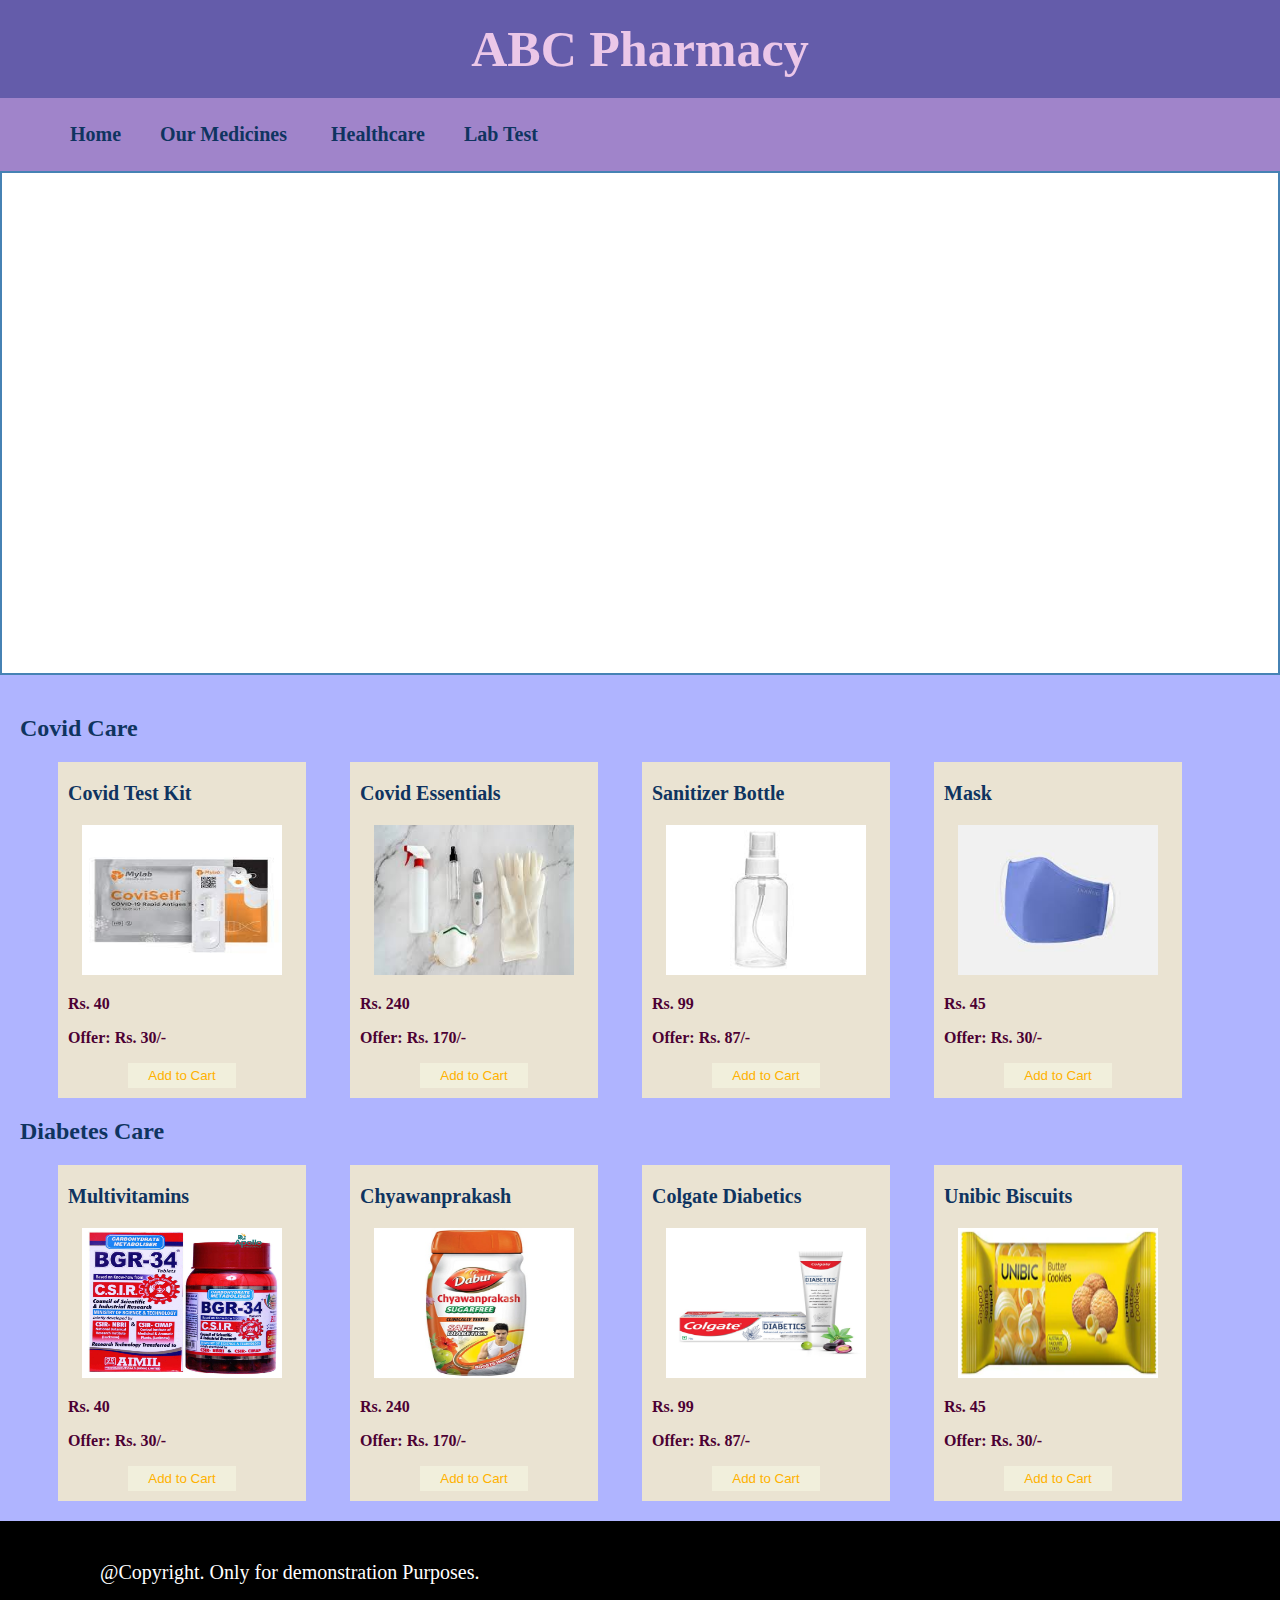
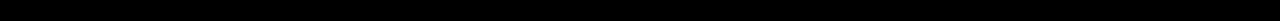
<file: Graded-Assigngent-HTML-CSS/HTML/index.html>
<!DOCTYPE html>
<html lang="en">

<head>
    <meta charset="UTF-8">
    <meta http-equiv="X-UA-Compatible" content="IE=edge">
    <meta name="viewport" content="width=device-width, initial-scale=1.0">
    <title>Pharmacy-Home-Page</title>
    <link rel="stylesheet" href="../CSS/styles.css">
</head>

<body>
    <header>
        <h1>ABC Pharmacy</h1>
    </header>
    <div id="navigator">

        <nav>
            <div class="nav-div">
                <ul class="nav-list">

                    <li>Home</li>

                    <li id="medicines" class="hoverable"><span class="tabs">Our Medicines</span>
                        <div id="medi-list">
                            <ul>
                                <li>Fever</li>
                                <li>Muscle Pains</li>
                                <li>Cold and Cough</li>
                            </ul>
                        </div>
                    </li>

                    <li id="healthcare" class="hoverable"><span class="tabs">Healthcare</span>
                        <div id="healthcare-list">
                            <ul>
                                <li>Baby Care</li>
                                <li>Skin Care</li>
                                <li>Home Care</li>
                                <li>Personal Care</li>
                                <li>Pet Care</li>
                            </ul>
                        </div>
                    </li>

                    <li id="lab-test"><a href="lab_test.html" target="_blank">Lab Test</a></li>


                </ul>
            </div>
        </nav>

    </div>

    <div id="advertisements"></div>

    <div id="products">

        <div class="covid-care">
            <h2>Covid Care</h2>
            <div class="covid-care-products">
                <p>Covid Test Kit</p>
                <img src="../images/products/c1.jpg" alt="c1-img">
                <p>Rs. 40</p>
                <p>Offer: Rs. 30/-</p>
                <button>Add to Cart</button>
            </div>
            <div class="covid-care-products">
                <p>Covid Essentials</p>
                <img src="../images/products/c2.jpg" alt="c2-img">
                <p>Rs. 240</p>
                <p>Offer: Rs. 170/-</p>
                <button>Add to Cart</button>
            </div>
            <div class="covid-care-products">
                <p>Sanitizer Bottle</p>
                <img src="../images/products/c3.jpg" alt="c3-img">
                <p>Rs. 99</p>
                <p>Offer: Rs. 87/-</p>
                <button>Add to Cart</button>
            </div>
            <div class="covid-care-products">
                <p>Mask</p>
                <img src="../images/products/c4.jpg" alt="c4-img">
                <p>Rs. 45</p>
                <p>Offer: Rs. 30/-</p>
                <button>Add to Cart</button>
            </div>
        </div>

        <div class="diabetes-care">
            <h2>Diabetes Care</h2>

            <div class="diabetes-care-products">
                <p>Multivitamins</p>
                <img src="../images/products/d1.jpg" alt="d1-img">
                <p>Rs. 40</p>
                <p>Offer: Rs. 30/-</p>
                <button>Add to Cart</button>
            </div>
            <div class="diabetes-care-products">
                <p>Chyawanprakash</p>
                <img src="../images/products/d2.jpg" alt="d2-img">
                <p>Rs. 240</p>
                <p>Offer: Rs. 170/-</p>
                <button>Add to Cart</button>
            </div>
            <div class="diabetes-care-products">
                <p>Colgate Diabetics</p>
                <img src="../images/products/d3.jpg" alt="d3-img">
                <p>Rs. 99</p>
                <p>Offer: Rs. 87/-</p>
                <button>Add to Cart</button>
            </div>
            <div class="diabetes-care-products">
                <p>Unibic Biscuits</p>
                <img src="../images/products/d4.png" alt="d4-img">
                <p>Rs. 45</p>
                <p>Offer: Rs. 30/-</p>
                <button>Add to Cart</button>
            </div>
        </div>

    </div>




    <footer>
        <p>@Copyright. Only for demonstration Purposes. </p>
    </footer>
</body>

</html>
</file>
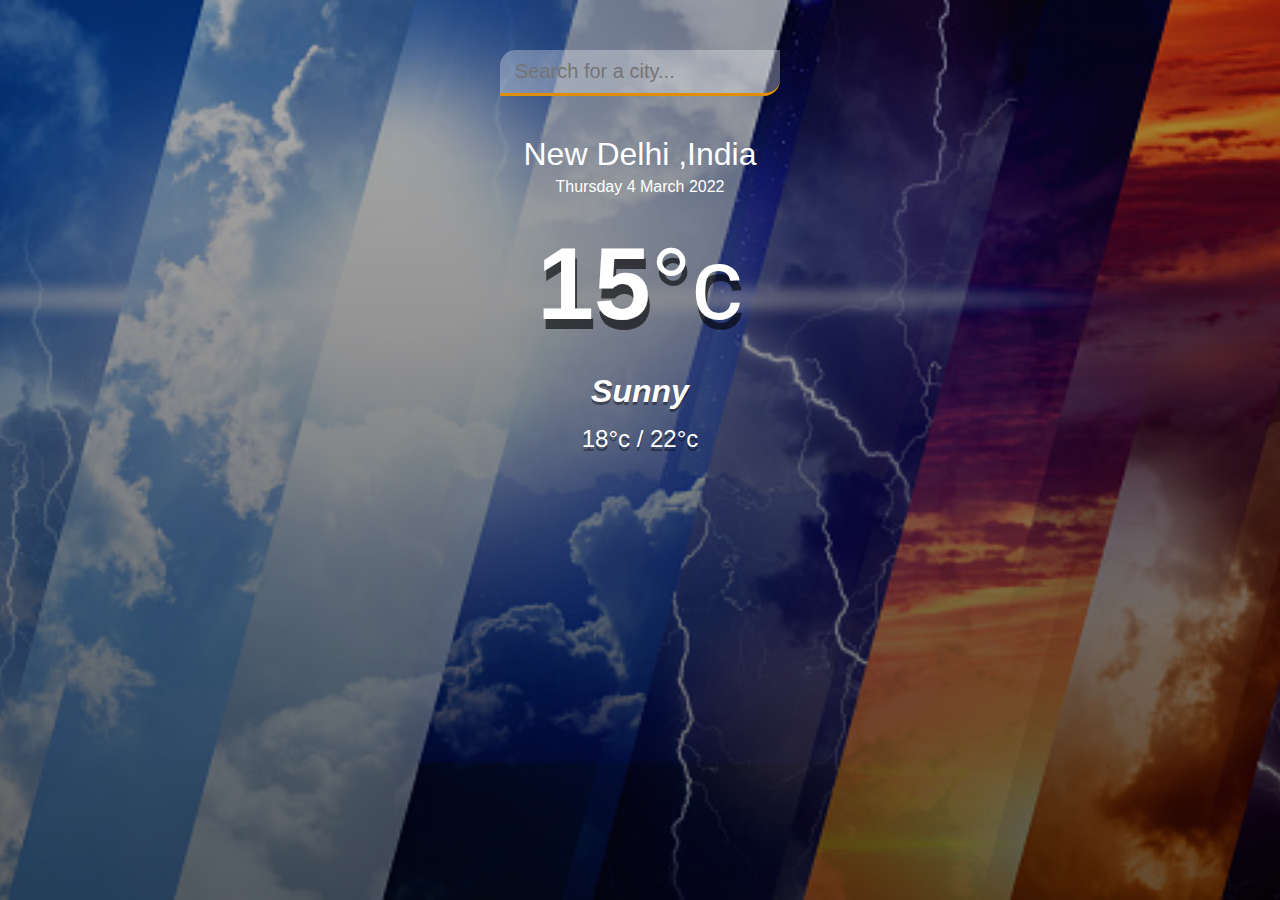
<file: WeatherApp/HTML/index.html>
<!DOCTYPE html>
<html lang="en">
<head>
  <meta charset="UTF-8">
  <meta name="viewport" content="width=device-width, initial-scale=1.0">
  <meta http-equiv="X-UA-Compatible" content="ie=edge">
  <title>Weather app</title>
  <link rel="stylesheet" href="../CSS/index.css" />
</head>
<body>
  <div class="app-wrap">
    <header>
      <input type="text" autocomplete="on" class="search-box" placeholder="Search for a city..." />
    </header>
    <main>
      <section class="location">
        <div class="city">New Delhi ,India</div>
        <div class="date">Thursday 4 March 2022</div>
      </section>
      <div class="current">
        <div class="temp">15<span>°c</span></div>
        <div class="weather">Sunny</div>
        <div class="hi-low">18°c / 22°c</div>
        <div class="wind"></div>
      </div>
    </main>
  </div>
  <script src="../JS/index.js"></script>
</body>
</html>
</file>
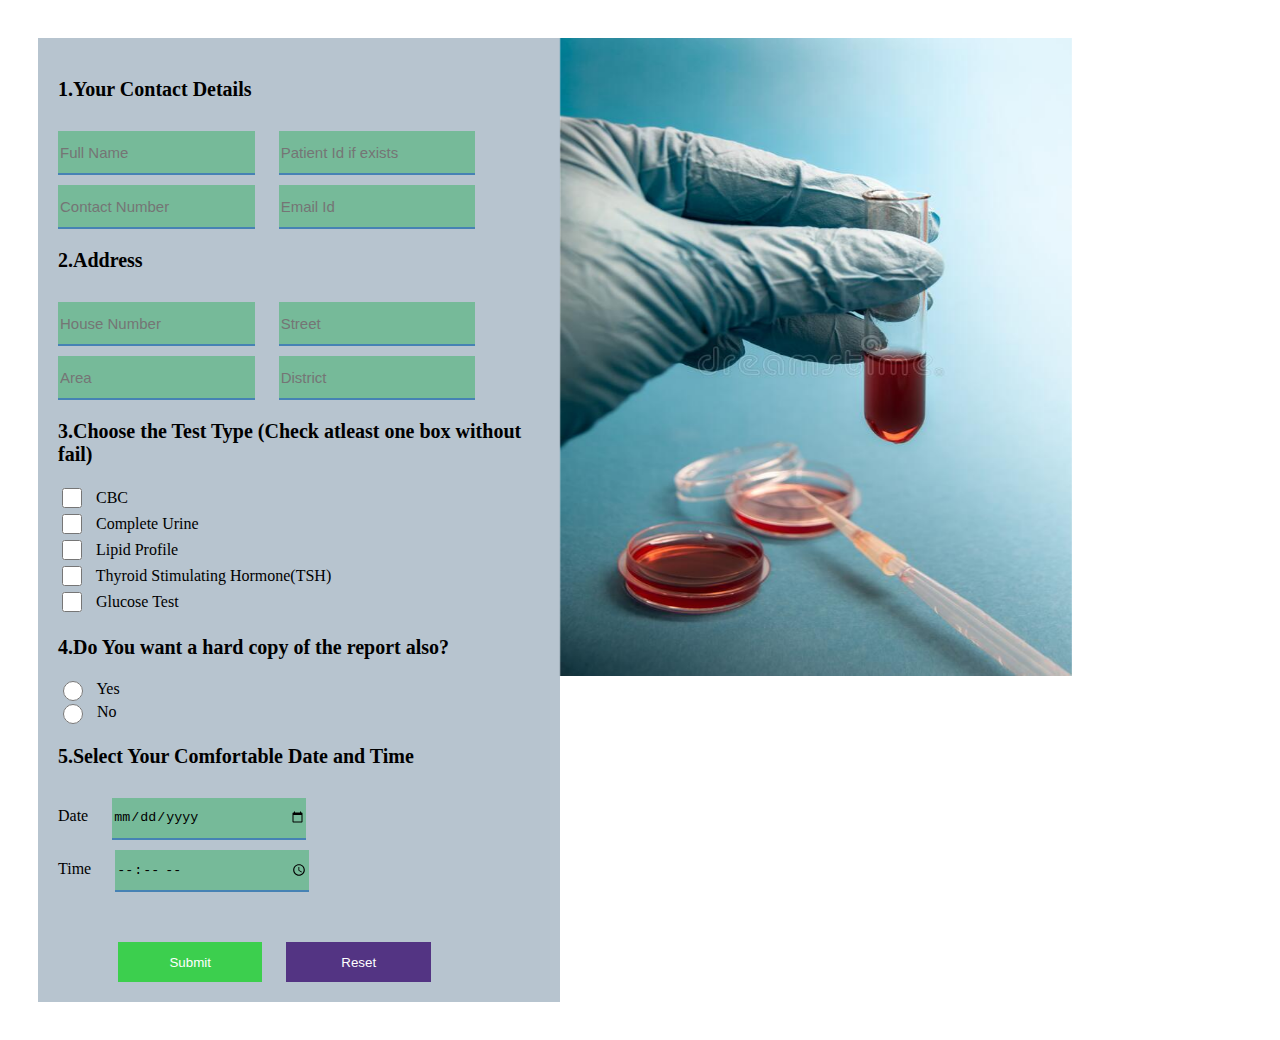
<file: Graded-Assigngent-HTML-CSS/HTML/lab_test.html>
<!DOCTYPE html>
<html lang="en">

<head>
    <meta charset="UTF-8">
    <meta http-equiv="X-UA-Compatible" content="IE=edge">
    <meta name="viewport" content="width=device-width, initial-scale=1.0">
    <title>Lab</title>
    <link rel="stylesheet" href="../CSS/lab_test.css">
</head>

<body>

    <div id="blood-test">
        <div id="test-form" class="lab-test">

            <form action="">
                <div>
                    <p>1.Your Contact Details</p>
                    <input type="text" name="" id="" placeholder="Full Name" required>
                    <input type="text" name="" id="" placeholder="Patient Id if exists">
                    <br>
                    <input type="tel" name="" id="" placeholder="Contact Number" required pattern="[7-9]{1}[0-9]{9}">
                    <input type="email" name="" id="" placeholder="Email Id">
                </div>

                <div>
                    <p>2.Address</p>
                    <input type="text" name="" id="" placeholder="House Number" required>
                    <input type="text" name="" id="" placeholder="Street" required>
                    <br>
                    <input type="text" name="" id="" placeholder="Area" required>
                    <input type="text" name="" id="" placeholder="District" required>
                </div>

                <div class="test-type">
                    <p>3.Choose the Test Type (Check atleast one box without fail)</p>
                    <label for=""><input type="checkbox" name="" id="">
                        CBC
                    </label>

                    <label for="">
                        <input type="checkbox" name="" id="">
                        Complete Urine
                    </label>

                    <label for="">
                        <input type="checkbox" name="" id="">
                        Lipid Profile
                    </label>

                    <label for="">
                        <input type="checkbox" name="" id="">
                        Thyroid Stimulating Hormone(TSH)
                    </label>

                    <label for="">
                        <input type="checkbox" name="" id="">
                        Glucose Test
                    </label>
                </div>

                <div>
                    <p>4.Do You want a hard copy of the report also?</p>
                    <label for="">
                        <input type="radio" name="" id="">
                        Yes
                    </label>
                    <label for="">
                        <input type="radio" name="" id="">
                        No</label>

                    <p>5.Select Your Comfortable Date and Time</p>
                    <label for="">Date
                        <input type="date" name="" id="">
                    </label>

                    <label for="">Time
                        <input type="time" name="" id="">
                    </label>
                </div>

                <button class="submit">Submit</button>
                <button class="reset">Reset</button>

            </form>

        </div>
        <div id="test-image" class="lab-test">
            <!-- <img src="../images/lab-test/lab-test.jpg" alt="lab-test-img"> -->
        </div>


    </div>

</body>

</html>
</file>
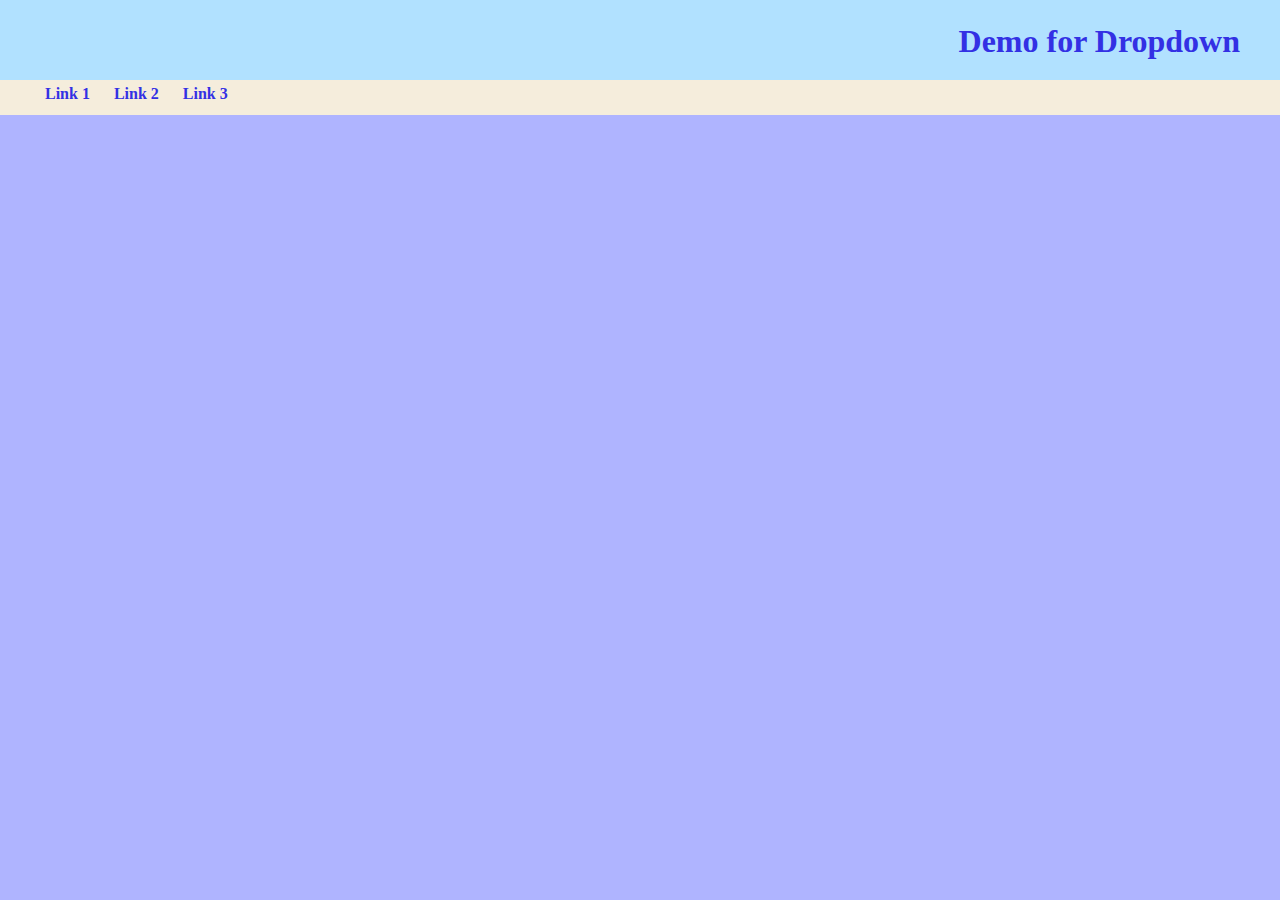
<file: Lab1-HTML-CSS/html/prob1.html>
<!DOCTYPE html>
<html lang="en">
<head>
    <meta charset="UTF-8">
    <meta http-equiv="X-UA-Compatible" content="IE=edge">
    <meta name="viewport" content="width=device-width, initial-scale=1.0">
    <title>Demo for Dropdown</title>
    <link rel="stylesheet" href="../css/styles.css">
</head>


<body>

    <section id="main">
        <header class="head">
            <nav class="navigator">
                <div class="heading"><h1>Demo for Dropdown</h1></div>
                <ul class="nav">
                    <li>Link 1</li>

                    <li class="downhover" id="i1">Link 2
                        <div class="dropDownMenu">
                           <ul class="dropdown">
                                <li>DD_Link_1</li>
                                <li>DD_Link_2</li>
                                <li>DD_Link_3</li>
                           </ul>
                        </div>
                    </li>

                    <li class="downhover" id="i2">Link 3
                        <div class="dropDownMenu">
                           <ul class="dropdown">
                                <li>DD_Link_1</li>
                                <li>DD_Link_2</li>
                                <li>DD_Link_3</li>
                           </ul>
                        </div>
                    </li>
                </ul>
            </nav>
        </header>
    </section>
</body>

</html>
</file>
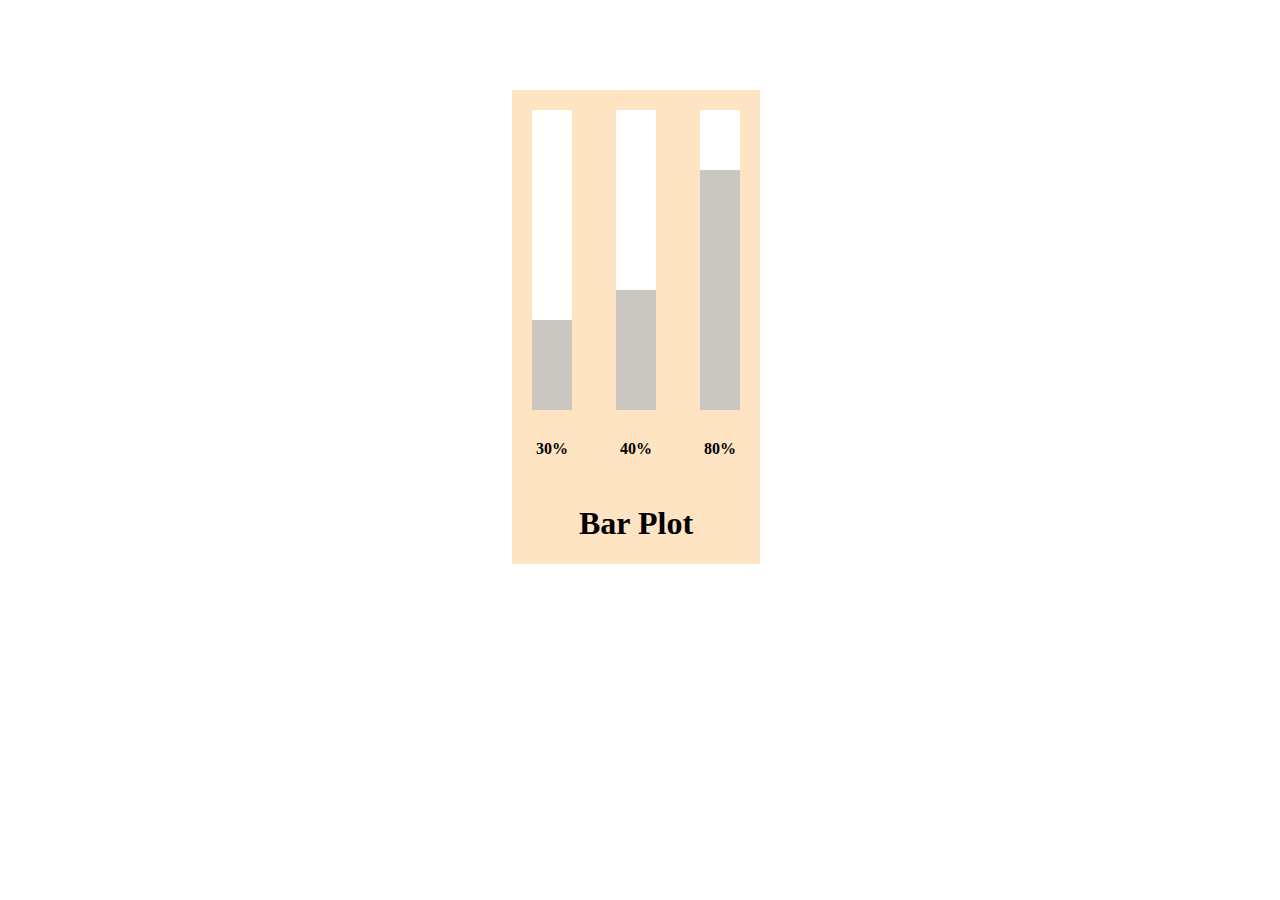
<file: Lab1-HTML-CSS/html/prob2.html>
<!DOCTYPE html>
<html lang="en">

<head>
    <meta charset="UTF-8">
    <meta http-equiv="X-UA-Compatible" content="IE=edge">
    <meta name="viewport" content="width=device-width, initial-scale=1.0">
    <title>Bar Plot</title>
    <link rel="stylesheet" href="../css/bar_graph.css">
</head>

<body>

    <section id="Bar_Graph">

        <article class="bar">
            <div>
                <article id="bar1"></article>
            </div>
            <p>30%</p>
        </article>

        <article class="bar">
            <div>
                <article id="bar2"></article>
            </div>
            <p>40%</p>
        </article>

        <article class="bar">
            <div>
                <article id="bar3"></article>
            </div>
            <p>80%</p>
        </article>
        <h1>Bar Plot</h1>
    </section>
</body>

</html>
</file>
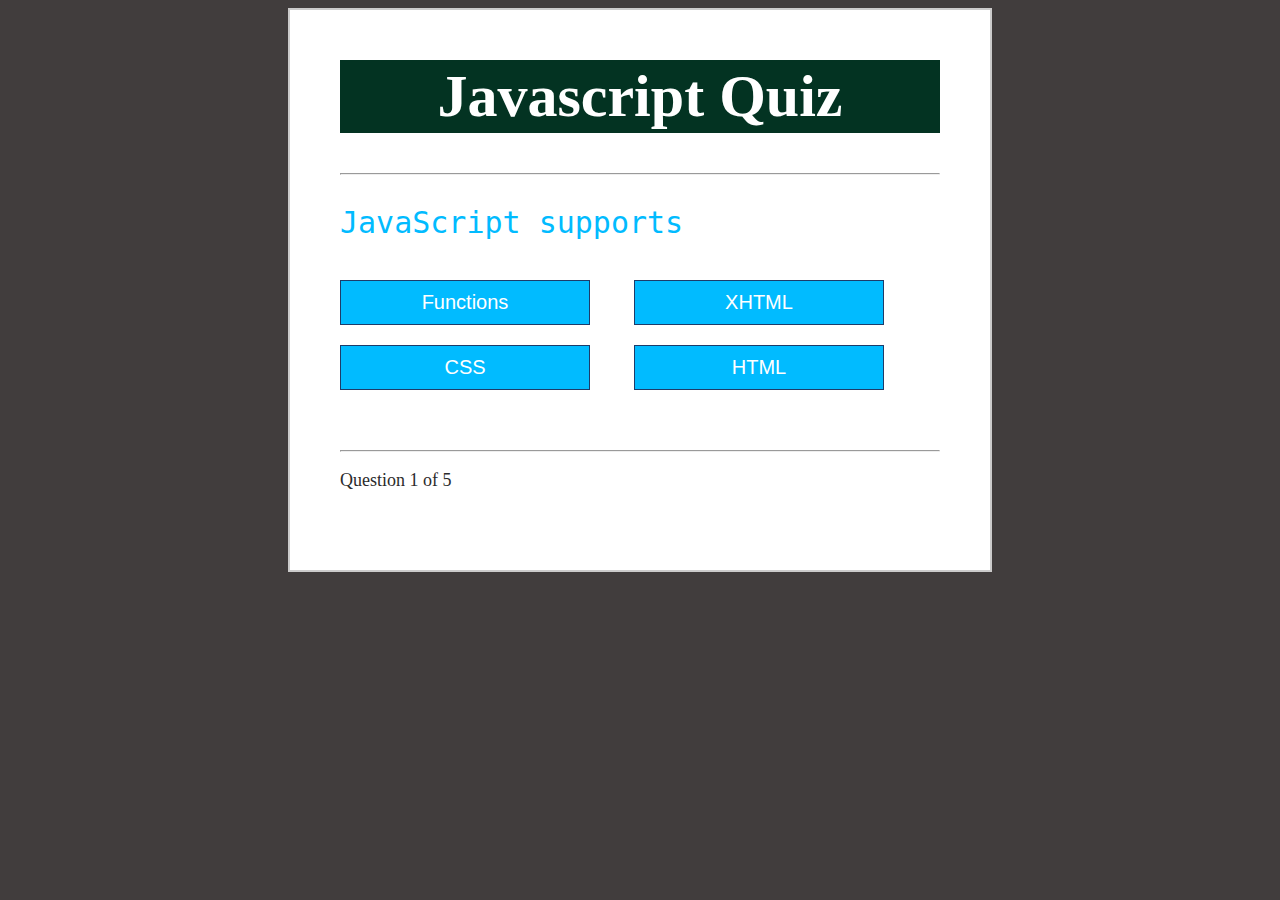
<file: Lab2-JS/HTML/quiz.html>
<!DOCTYPE html>

<html>
<head lang="en">
    <meta charset="UTF-8">
    <title>Quiz</title>
    <link rel="stylesheet" type="text/css" href="../CSS/styles.css">
</head>
<body>
    <div class="grid">
        <div id="quiz">
            <h1>Javascript Quiz</h1>
            <hr style="margin-bottom: 20px">
 
            <p id="question"></p>
 
            <div class="buttons">
                <button id="btn0"><span id="choice0"></span></button>
                <button id="btn1"><span id="choice1"></span></button>
                <button id="btn2"><span id="choice2"></span></button>
                <button id="btn3"><span id="choice3"></span></button>
            </div>
 
            <hr style="margin-top: 50px">
            <footer>
                <p id="progress">Question x of y</p>
            </footer>
        </div>
    </div>

    
 
 
<script src="../JS/index.js"></script>
 
</body>
</html>
</file>
<file: Graded-Assigngent-HTML-CSS/CSS/styles.css>
body {
    margin: 0px;
    min-width: 800px;

}

h1 {
    margin: 0px;
    font-size: 50px;
    padding: 20px;
    color: #EBC7E8;

}

header {
    background-color: #645CAA;
    text-align: center;


}

#navigator {
    /* background-color: aquamarine; */
    position: sticky;
    top: 0px;
    width: 100%;
}

.nav-list {
    padding: 10px 60px;
    background-color: #A084CA;
}

.nav-list>li {
    display: inline-block;
    /* background-color: green; */
    margin-right: 10px;
    font-size: 20px;
    font-weight: bolder;
    padding: 10px;
    color: #0F3460;
}

#navigator .nav-list {
    margin: 0px auto;
}

footer {
    background-color: black;
    color: white;
    height: 100px;
    position: relative;
}

footer p {
    position: absolute;
    top: 20px;
    left: 100px;
    font-size: 20px;
}

#medi-list {
    width: 200px;
    display: none;
    position: absolute;
    background-color: grey;
    top: 50px;

}

#medi-list li {
    list-style: none;
    line-height: 2;
}

#medi-list li:hover {
    background-color: #CDF0EA;
    cursor: pointer;
}

#healthcare-list {
    display: none;
    position: absolute;
    background-color: grey;
    top: 50px;
    width: 200px;
}

#medicines {
    position: relative;
}

#medicines:hover {}

#medicines:hover #medi-list {
    display: block;
    background-color: #607EAA;
    float: right;
}

#navigator .hoverable:hover {
    height: 250px;
}

.tabs {
    display: inline-block;
    padding: 5px;
}

.hoverable:hover .tabs {
    background-color: rebeccapurple;
    color: white;
    cursor: pointer;
}

#healthcare {
    position: relative;
}

#healthcare:hover #healthcare-list {
    display: block;
    background-color: #607EAA;

}

#healthcare-list li {
    list-style: none;
    line-height: 2;
}

#healthcare-list li:hover {
    background-color: #CDF0EA;
    cursor: pointer;
}

#lab-test a {
    text-decoration: none;
    color: #0F3460;
}

#advertisements {
    /* background-image: url("../images/animations/ani2.jpg"); */
    background-repeat: no-repeat;
    background-size: contain;
    background-position: center;
    height: 500px;
    border: 2px solid steelblue;
    /* background-color: blueviolet; */
    animation-name: offers;
    animation-delay: 2s;
    animation-duration: 10s;
    animation-iteration-count: infinite;
    animation-timing-function: ease-in-out;
    animation-fill-mode: both;
}

@keyframes offers {
    0% {
        background-image: url("../images/animations/ani1.jpg");
    }

    25% {
        background-image: url("../images/animations/ani2.png");
    }

    50% {
        background-image: url("../images/animations/ani3.jpg");
    }

    75% {
        background-image: url("../images/animations/ani4.jpg");
    }

    100% {
        background-image: url("../images/animations/ani5.jpg");
    }
}

#products {
    padding: 20px;
    background-color: #AFB4FF;
}

#products h2 {
    text-align: left;
    color: #0F3460;
}

.covid-care {
    text-align: center;
    /* background-color: #554994; */
    /* min-width: 950px; */
    overflow-x: auto;

}

.covid-care-products {
    background-color: #EAE3D2;
    display: inline-block;
    width: 20%;
    margin-right: 40px;
    padding-bottom: 10px;
}

.covid-care-products p {
    color: #4C0033;
    font-weight: bold;
    text-align: left;
    padding-left: 10px;
}

.covid-care-products p:first-child {
    font-size: 20px;
    font-weight: bold;
    text-align: left;
    padding-left: 10px;
    color: #0F3460;
}

.covid-care-products img {
    width: 200px;
    height: 150px;
}

.diabetes-care {
    text-align: center;
    /* background-color: yellow; */
    /* min-width: 950px; */
}


.diabetes-care-products {
    background-color: #EAE3D2;
    display: inline-block;
    width: 20%;
    margin-right: 40px;
    padding-bottom: 10px;
}

.diabetes-care-products p {
    color: #4C0033;
    font-weight: bold;
    text-align: left;
    padding-left: 10px;
}

.diabetes-care-products p:first-child {
    font-size: 20px;
    font-weight: bold;
    text-align: left;
    padding-left: 10px;
    color: #0F3460;
}

.diabetes-care-products img {
    width: 200px;
    height: 150px;
}

.covid-care-products img:hover {
    width: 300px;
    height: 200px;
    cursor: pointer;
}

.diabetes-care-products img:hover {
    width: 300px;
    height: 200px;
    cursor: pointer;
}

button {
    padding: 5px 20px;
    color: #FFB200;
    background-color: #F1EFDC;
    border: none;
}

button:active {
    background-color: rgb(250, 234, 230);
    border: 2px solid #554994;

}

@media only screen and (max-width: 950px) {

    .covid-care-products,
    .diabetes-care-products
    /* footer */
    /* .nav-div  */
    {
        width: 100%;
        margin: 20px;
    }
}

@media only screen and (max-width: 950px) {
    #navigator {
        width: 100%;
        margin: 0px;
    }
}
</file>
<file: WeatherApp/CSS/index.css>
*{
    margin: 0;
    padding: 0;
    box-sizing: border-box;
  }
  
  body {
    font-family: 'montserrat', sans-serif;
    background-image: url('../images/bg.jpg');
    background-size: cover;
    background-position: top center;
  }
  
  .app-wrap {
    display: flex;
    flex-direction: column;
    min-height: 100vh;
    background-image: linear-gradient(to bottom, rgba(0, 0, 0, 0.3), rgba(0, 0, 0, 0.6));
  }
  
  header {
    display: flex;
    justify-content: center;
    align-items: center;
    padding: 50px 15px 15px;
  }
  
  header input {
    width: 100%;
    max-width: 280px;
    padding: 10px 15px;
    border: none;
    outline: none;
    background-color: rgba(255, 255, 255, 0.3);
    border-radius: 16px 0px 16px 0px;
    border-bottom: 3px solid #DF8E00;
    
    color: #313131;
    font-size: 20px;
    font-weight: 300;
    transition: 0.2s ease-out;
  }
  
  header input:focus {
    background-color: rgba(255, 255, 255, 0.6);
  }
  
  main {
    flex: 1 1 100%;
    padding: 25px 25px 50px;
    display: flex;
    flex-direction: column;
    align-items: center;
    text-align: center;
  }
  
  .location .city {
    color: #FFF;
    font-size: 32px;
    font-weight: 500;
    margin-bottom: 5px;
  }
  
  .location .date {
    color: #FFF;
    font-size: 16px;
  }
  
  .current .temp {
    color: #FFF;
    font-size: 102px;
    font-weight: 900;
    margin: 30px 0px;
    text-shadow: 2px 10px rgba(0, 0, 0, 0.6);
  }
  
  .current .temp span {
    font-weight: 500;
  }
  
  .current .weather {
    color: #FFF;
    font-size: 32px;
    font-weight: 700;
    font-style: italic;
    margin-bottom: 15px;
    text-shadow: 0px 3px rgba(0, 0, 0, 0.4);
  }
  
  .current .hi-low {
    color: #FFF;
    font-size: 24px;
    font-weight: 500;
    text-shadow: 0px 4px rgba(0, 0, 0, 0.4);
  }
  .current .wind {
    color: #FFF;
    font-size: 24px;
    font-weight: 500;
    text-shadow: 0px 4px rgba(0, 0, 0, 0.4);
  }
</file>
<file: Graded-Assigngent-HTML-CSS/CSS/lab_test.css>
#blood-test {
    position: relative;
    /* background-color: yellow; */
    /* height: 1000px; */
    padding: 30px;
}

#test-form {
    
    background-color: #B7C4CF;
    width: 40%;
    padding: 20px 20px 40px;
    
}

#test-image {
    position: fixed;
    /* left: 600px; */
    /* background-color: bisque; */
    height: 938px;
    width: 40%;
    background-image: url("../images/lab-test/lab-test.jpg");
    background-repeat: no-repeat;
    background-size: 100% 68%;
    
    margin: 0px auto 75px;
}


.lab-test {
    display: inline-block;
}

input[type="text"],
input[type="email"], 
input[type = "tel"]
{
    border: none;
    border-bottom: 2px solid steelblue;
    background-color: #76BA99;
    margin-right: 20px;
    margin-top: 10px;
    height: 40px;
    width: 40%;
    font-size: 15px;
}

input[type="text"]:focus,input[type = "email"]:focus,
input[type = "tel"]:focus
 {
    background-color: #C7D36F;
    outline: none;
}

label {
    /* background-color: aqua; */
    display: block;
}

input[type="checkbox"] {
    height: 20px;
    width: 20px;
    vertical-align: middle;
    position: relative;
    bottom: 1px;
    margin-right: 10px;
}

input[type="radio"] {
    height: 20px;
    width: 20px;
    vertical-align: middle;
    position: relative;
    bottom: 1px;
    margin-right: 10px;
}

input[type="date"],
input[type="time"] {
    border: none;
    border-bottom: 2px solid steelblue;
    background-color: #76BA99;
    margin-right: 20px;
    margin-top: 10px;
    height: 40px;
    width: 40%;
    margin-left: 20px;

}

button {
    position: relative;
    left: 60px;
    top: 20px;
    margin-top: 30px;
    margin-right: 20px;
    height: 40px;
    width: 30%;
    border: none;
}

.submit {
    background-color: #3CCF4E;
    color: white;
}

.submit:active {
    background-color: #224B0C;
}

.reset {
    background-color: #533483;
    color: white;
}

.reset:active {
    background-color: #42032C;
}

p{
    font-size: 20px;
    font-weight: bold;
}
</file>
<file: Lab1-HTML-CSS/css/styles.css>
body {
    margin: 0px;
    background-color: #AFB4FF;
}

section {
    background-color: azure;
    /* padding: 10px; */
    
}
.heading {
    position: relative;
    background-color: #B1E1FF;
    padding: 10px; 
    right: 0px; 
    height: 60px;
}

.heading h1 {
    position: absolute;
    margin: 0px;
    /* background-color: aqua; */
    bottom: 20px;
    right: 40px;
    font-size: xx-large;
    color: #3330E4;

    
}

.nav {
    background-color: #F5EDDC;
    margin-top: 0px;
}

.nav > li {
    position: relative;
    display: inline-block;
    /* background-color: brown; */
    margin-right: 10px;
    height: 30px;
    padding: 5px;
    padding-bottom: 0px;
    font-weight: bolder;
    color: #3330E4;
}

.dropDownMenu {
    position: absolute;
    display: none;
    top: 35px;
    background-color: silver;
    padding:0px;
    color: #0F3D3E;

}

.dropDownMenu li {
    list-style: none;
}

.dropdown {
    padding: 10px;
}

.downhover:active {
    background-color: green;
}

.downhover:hover {color: #0F3D3E;}

.downhover:hover > .dropDownMenu {display: block;}

.dropdown li:hover {
    background-color: azure;
}
</file>
<file: Lab1-HTML-CSS/css/bar_graph.css>
#Bar_Graph{
    position: absolute;
    background-color: bisque;
    top: 10%;
    left: 40%;
}

#Bar_Graph article {
    display: inline-block;
    text-align: center;
}

p{
    padding: 10px;
    font-weight: bold;
}

div{
    width: 40px;
    height: 300px;
    margin: 20px;
    background-color: rgb(202, 198, 192);
}

#bar1{
    width: 100%;
    height: 70%;
    background-color: white;
    animation-name: barplot1;
    animation-duration: 2s;
    animation-iteration-count: 1;
}

  @keyframes barplot1 {
    0%{height: 100%;background-color: white;}
    100%{height: 70%; background-color: white;}
}  

#bar2 {
    width: 100%;
    height: 60%;
    background-color: white;
    animation-name: barplot2;
    animation-duration: 2s;
    animation-iteration-count: 1;
}

@keyframes barplot2 {
    0%{height: 100%;background-color: white;}
    100%{height: 60%; background-color: white;}
} 

#bar3 {
    width: 100%;
    height: 20%;
    background-color: white;
    animation-name: barplot3;
    animation-duration: 2s;
    animation-iteration-count: 1;
}

@keyframes barplot3 {
    0%{height: 100%;background-color: white;}
    100%{height: 20%; background-color: white;}
} 

h1{
    text-align: center;
}
</file>
<file: Lab2-JS/CSS/styles.css>
/** code by webdevtrick (https://webdevtrick.com) **/
body {
    background-color: #413D3D;
}
 
.grid {
    width: 600px;
    height: 500px;
    margin: 0 auto;
    background-color: #fff;
    padding: 10px 50px 50px 50px;
    border: 2px solid #cbcbcb;
    
}
 
.grid h1 {
    font-family: "sans-serif";
    background-color: #033322;
    font-size: 60px;
    text-align: center;
    color: #ffffff;
    padding: 2px 0px;
    
}
 
#score {
    color: #01BBFF;
    text-align: center;
    font-size: 30px;
}
 
.grid #question {
    font-family: "monospace";
    font-size: 30px;
    color: #01BBFF;
}
 
.buttons {
    margin-top: 30px;
}
 
#btn0, #btn1, #btn2, #btn3 {
    background-color: #01BBFF;
    width: 250px;
    font-size: 20px;
    color: #fff;
    border: 1px solid #1D3C6A;
    margin: 10px 40px 10px 0px;
    padding: 10px 10px;
}
 
#btn0:hover, #btn1:hover, #btn2:hover, #btn3:hover {
    cursor: pointer;
    background-color: #01BBFF;
}
 
#btn0:focus, #btn1:focus, #btn2:focus, #btn3:focus {
    outline: 0;
}
 
#progress {
    color: #2b2b2b;
    font-size: 18px;
}
</file>
